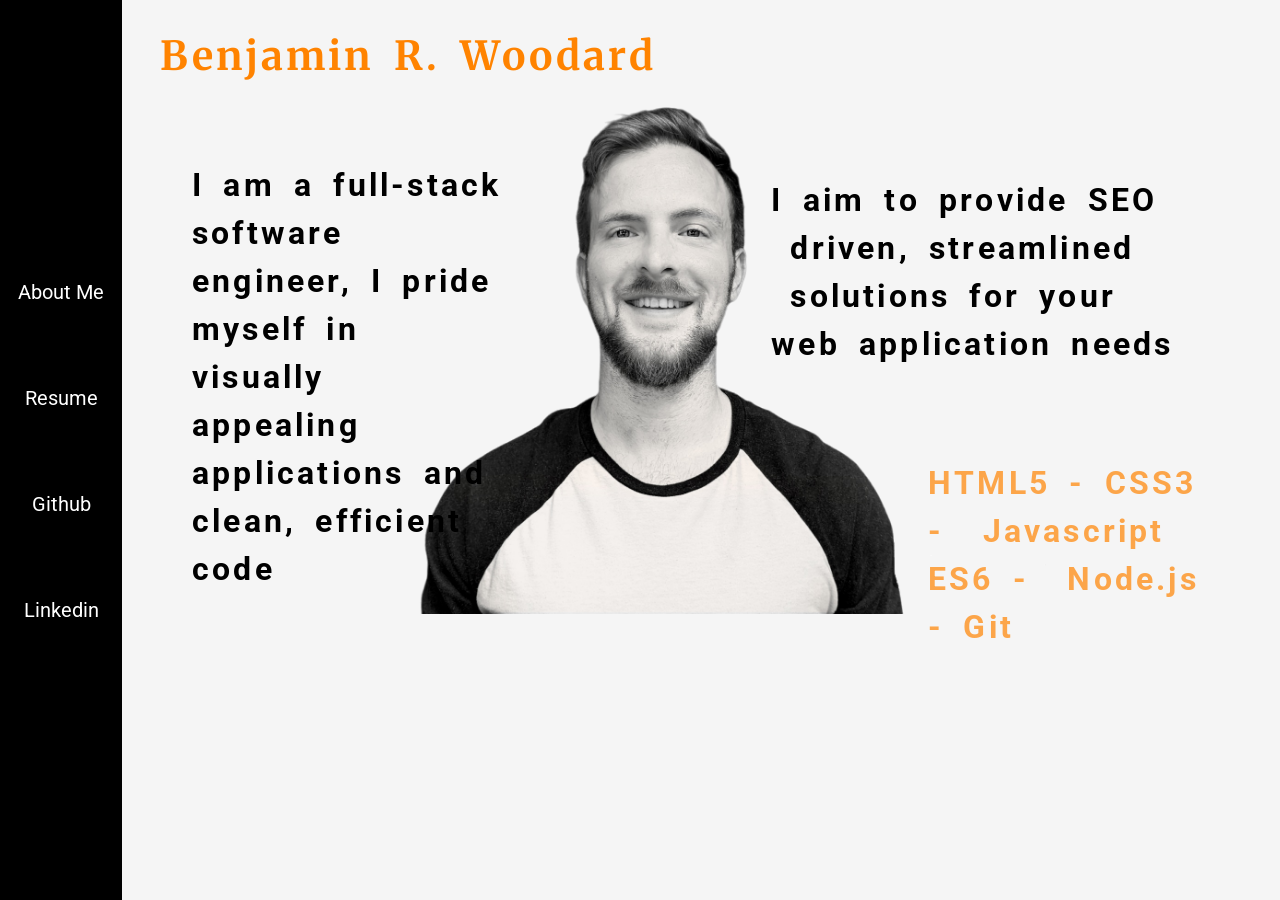
<file: index.html>
<!DOCTYPE html>
<html>
	<title>
		Benjamin R. Woodard
	</title>

	<head>
		<meta charset="utf-8">
		<meta http-equiv="X-UA-Compatible" content="IE=edge">
		<title></title>
		<meta name="description" content="">
		<meta name="viewport" content="width=device-width, initial-scale=1">
		<link rel="stylesheet" href="./index.css" type="text/css">
		<link href="https://fonts.googleapis.com/css2?family=Merriweather&family=Roboto&display=swap" rel="stylesheet">
	</head>

	<body>

		<!--header with nav bar  -->

      <header class="header">
        <nav class="navbar">
            <ul>
                <li>About Me</li>
                <li>Resume</li>
                <li>Github</li>
                <li>Linkedin</li>
            </ul>
        </nav>
      </header>
      
      <main>
        <section class="intro">
            <div class="blurb1">
                <h1>Benjamin  R. Woodard</h1>
                <br>
                <h2>I am a full-stack software engineer, I pride myself in visually appealing applications and 
                  clean, efficient code</h2>
            </div>           
            <div class="blurb2">
                <h2 class="toph2">I aim to provide SEO &nbsp;driven, streamlined &nbsp;solutions for your web application needs</h2>
              
                <div class="skills">
                  <h2>HTML5 - CSS3 - &nbsp;Javascript ES6 - &nbsp;Node.js - Git</h2>
                </div>
            </div>
            <div class="headshot">
              <img src="resources/images/headshot-3.png" alt="headshot of Ben Woodard">
            </div>
        
        </section>

      </main>
            
    </body>
</html>
</file>
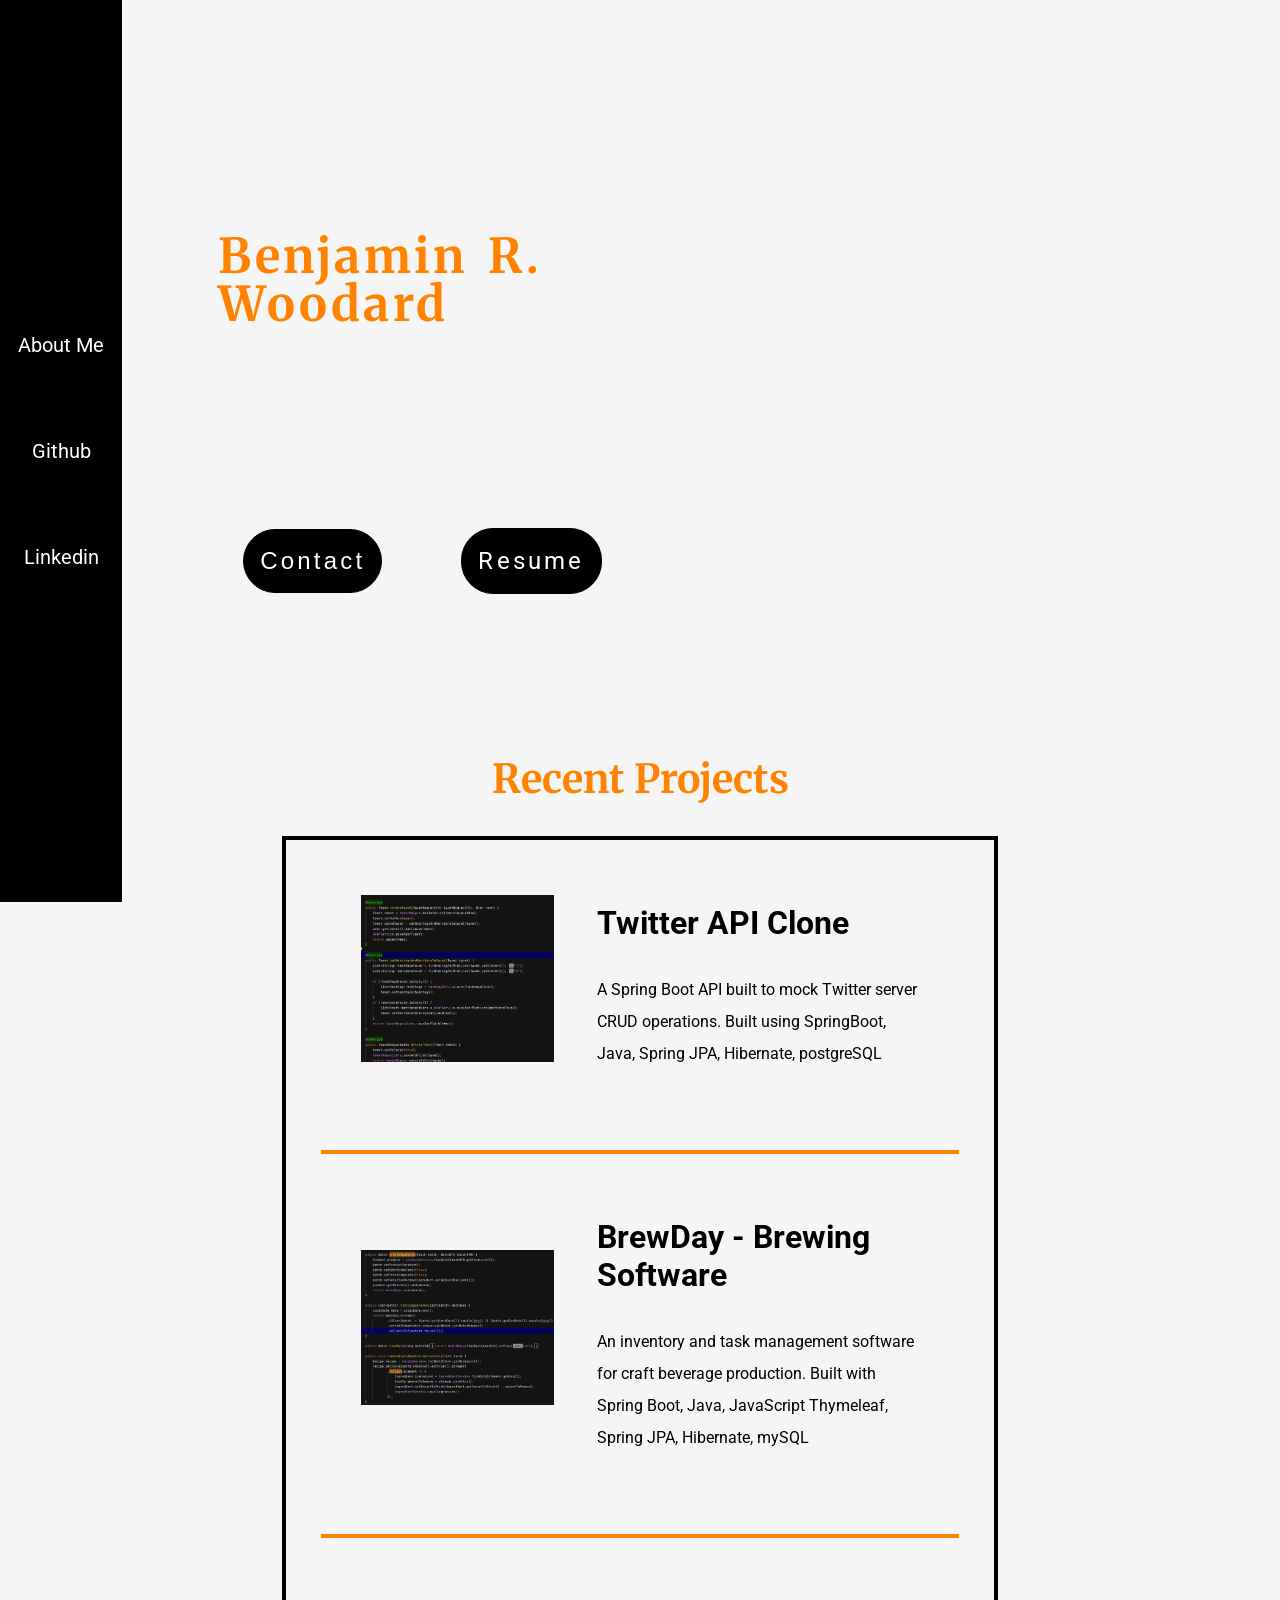
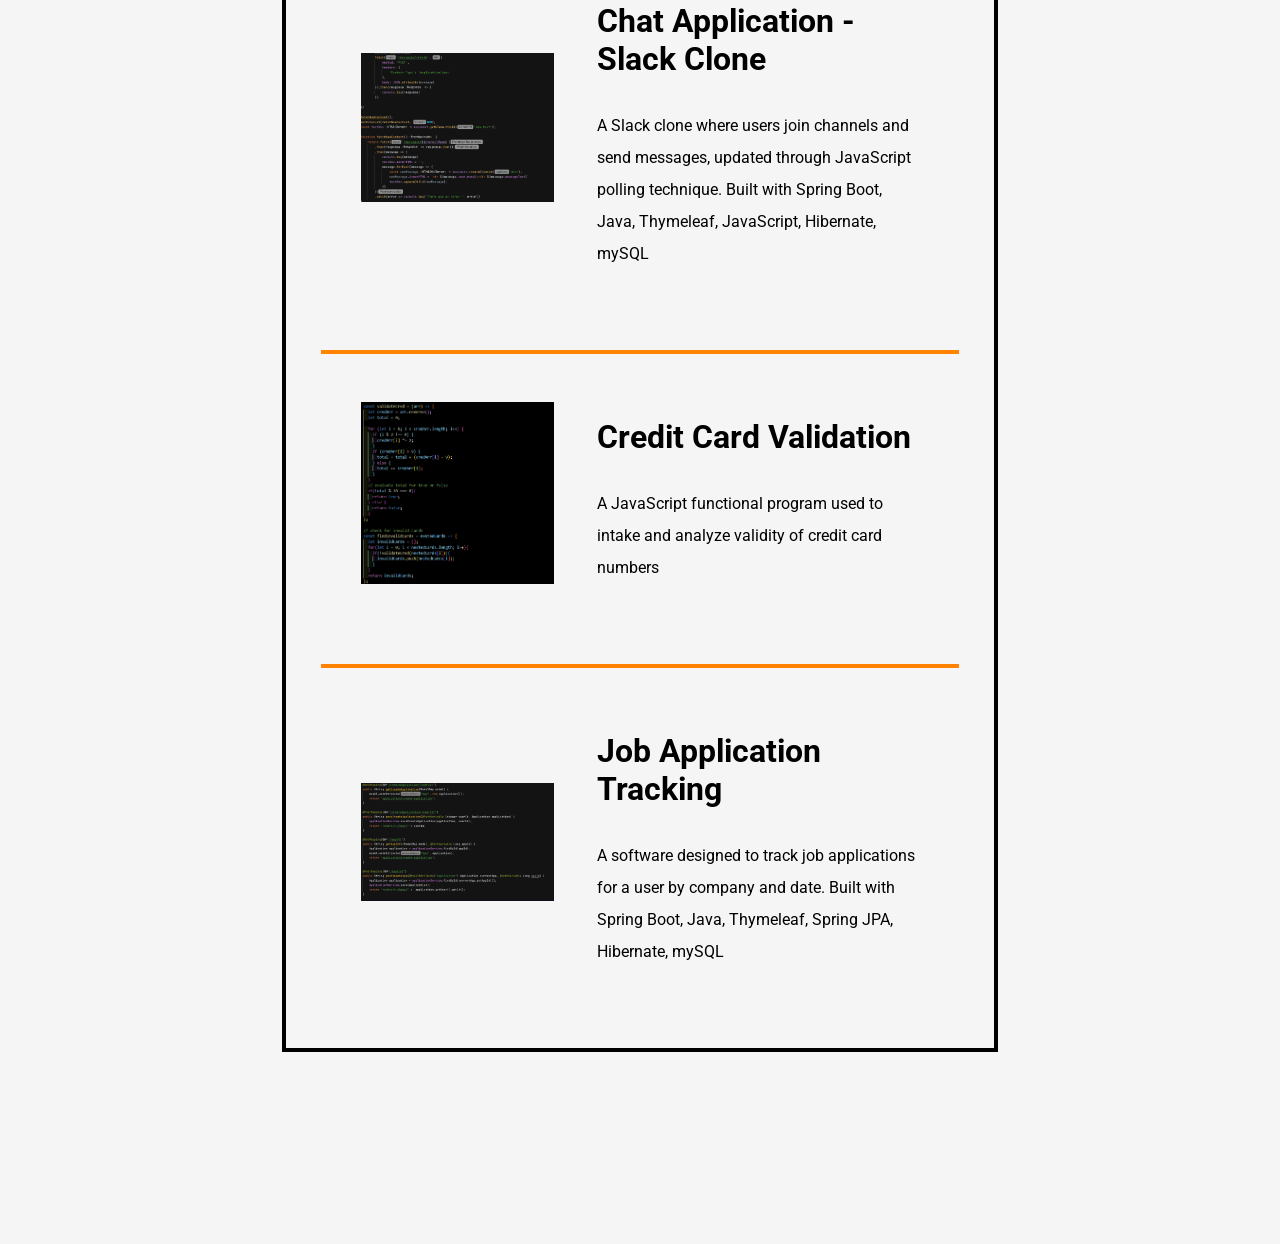
<file: src/index.html>
<!DOCTYPE html>
<html>
<title>Benjamin R. Woodard</title>

<head>
  <meta charset="utf-8" />
  <meta http-equiv="X-UA-Compatible" content="IE=edge" />
  <title></title>
  <meta name="description" content="" />
  <meta name="viewport" content="width=device-width, initial-scale=1" />
  <link rel="stylesheet" href="../css/index.css" type="text/css" />
  <link href="https://fonts.googleapis.com/css2?family=Merriweather&family=Roboto&display=swap" rel="stylesheet" />
</head>

<body>
  <!--header with nav bar  -->

  <header class="header">
    <nav class="navbar">
      <ul>
        <li id="about-me-button">About Me</li>
        <li>
          <a href="https://github.com/ben-woodard" class="nav-link">Github</a>
        </li>
        <li>
          <a href="https://www.linkedin.com/in/benjamin-woodard" class="nav-link">Linkedin</a>
        </li>
      </ul>
    </nav>
  </header>

  <!-- Main Content -->

  <main>
    <section id="header-section">
      <div class="blurb1">
        <h1>Benjamin R. Woodard</h1>
        <div class="about-me-blurb" id="about-me-blurb">
          <p>
            Welcome, I'm Ben, thanks for stopping by! I am A Full-Stack Software Developer based out of
            Williamsburg, Virginia. Here you can find my recent projects, links
            to my personal profiles and a direct contact form. My
            passions include exercise, hot yoga, skiing hiking and anything
            outdoors. I would love to hear from you!
          </p>
        </div>
        <div class="github-intro" id="github-intro"></div>
        <div class="resume-link-container" id="resume-link-container">
          <button id="contact-modal-open">Contact</button>
          <a href="../resources/resume/ben_woodard_06_24.pdf" download="Ben Woodard Resume" id="resume-link">Resume</a>
        </div>
      </div>
      <div id="github-img"></div>
    </section>

    <!-- Projects Section -->
    <section id="recent-projects">
      <h2 id="projects-header">Recent Projects</h2>
      <div id="projects-section">
        <div class="project-container">
          <img class="project-image" src="../resources/images/twitter_api.png" />
          <div class="project-info">
            <h3><a class="project-link" href="https://github.com/ben-woodard/twitter-clone-springAPI">Twitter API
                Clone</a></h3>
            <p>A Spring Boot API built to mock Twitter server CRUD operations. Built using SpringBoot, Java, Spring JPA,
              Hibernate, postgreSQL</p>
          </div>
        </div>
        <div class="project-split">
        </div>
        <div class="project-container">
          <img class="project-image" src="../resources/images/brewDay.png" />
          <div class="project-info">
            <h3><a class="project-link" href="https://github.com/ben-woodard/brewDayApp">BrewDay - Brewing Software</a>
            </h3>
            <p>An inventory and task management software for craft beverage production. Built with Spring Boot, Java,
              JavaScript
              Thymeleaf, Spring JPA, Hibernate, mySQL
            </p>
          </div>
        </div>
        <div class="project-split">
        </div>
        <div class="project-container">
          <img class="project-image" src="../resources/images/chatApp.png" />
          <div class="project-info">
            <h3><a class="project-link" href="https://github.com/ben-woodard/chatApplicationPolling">Chat Application -
                Slack Clone</a></h3>
            <p>A Slack clone where users join channels and send messages, updated through JavaScript polling technique.
              Built with Spring Boot,
              Java, Thymeleaf, JavaScript, Hibernate, mySQL
            </p>
          </div>
        </div>
        <div class="project-split">
        </div>
        <div class="project-container">
          <img class="project-image" src="../resources/images/credVal.png" />
          <div class="project-info">
            <h3><a class="project-link" href="https://github.com/ben-woodard/creditCardValidation">Credit Card
                Validation</a></h3>
            <p>A JavaScript functional program used to intake and analyze validity of credit card numbers</p>
          </div>
        </div>
        <div class="project-split">
        </div>
        <div class="project-container">
          <img class="project-image" src="../resources/images/jobTracking.png" />
          <div class="project-info">
            <h3><a class="project-link" href="https://github.com/jeffpodmayer/JobTrackingApp">Job Application
                Tracking</a></h3>
            <p>A software designed to track job applications for a user by company and date. Built with Spring Boot,
              Java,
              Thymeleaf, Spring JPA, Hibernate, mySQL</p>
          </div>
        </div>

      </div>
    </section>

    <!-- Contact Form Modal Container -->

    <div class="contact-modal-container" id="contact-modal-container">
      <div class="contact-modal">
        <h2 id="contact-modal-header">Contact Me</h2>
        <div id="form-container">
          <form action="https://formsubmit.co/benjaminwoodard93@gmail.com" method="POST">
            <div class="contact-element">
              <label>Name</label>
              <input type="text" id="name" name="name" placeholder="Your name.." required>
            </div>
            <div class="contact-element">
              <label>Email</label>
              <input type="email" id="email" name="email" placeholder="Your email.." required>
            </div>
            <div>
              <label>Subject</label>
              <input type="text" id="subject" name="subject" placeholder="Subject.." required>
            </div>
            <div>
              <label for="message">Message</label>
              <textarea id="message" name="message" placeholder="Type your message here..." style="height:200px"
                required></textarea>
            </div>
            <div>
              <input class="contact-button" id="contact-modal-send" type="submit" value="Submit">
            </div>
            <button class="contact-button" id="contact-modal-close">Cancel</button>
          </form>
        </div>
      </div>
    </div>
    <div class="background-overlay"></div>
  </main>
  <script src="../js/index.js"></script>
</body>

</html>
</file>
<file: index.css>
body{
    font-size: 16px;
    margin-top: 0;
    font-family: 'Roboto', sans-serif;
    background-color: whitesmoke;
}    
h1{
    font-family: 'Merriweather', serif;
    font-size: 2.5rem;
}
h2{
    font-size: 2rem;
}

/* nav style*/

.navbar{
    position: fixed; top: 0; left: 0;
    height: 100%;
    display: flex;
    border: 1px solid black;
    background-color: black;
    align-items: center;
}
.navbar ul{
    text-align: center;
    padding-left: 0;
    padding-top: auto;
    padding-bottom: auto;
}
.navbar li{
    display: flex;
    justify-content: center;
    list-style-type: none;
    font-size: 1.25rem;
    border: 1px solid black;
    margin: 4rem .5rem;
    padding: .5rem .5rem;
    color: white;
}
.navbar li:hover{
    border: solid 1px rgba(255, 131, 0, 1);
    background-color: rgba(255, 131, 0, 1);
    border-radius: 1rem;
    cursor: pointer;
}

/* Main page "intro" styling */

.intro {
   width: 90%;
   height: auto;
   justify-content: space-between;
   position: absolute;  left: 3rem; 
   display: flex;
   flex-wrap: wrap;
}

 .blurb1{
  display: block;  
  width: 30%;
  margin-left: 7rem;
  word-spacing: .5rem;
  letter-spacing: .2rem;
  line-height: 3rem;
  z-index: 2;
}
.blurb1 h1{
   width: 37.5rem;
   margin-left: 0rem;
   margin-top: 2rem;
   color: rgba(255, 131, 0, 1)
}
 .blurb1 h2{
   margin-left: 2rem;
   margin-top: 0;
 }
 .blurb2{
   margin-top:5rem;
   margin-left: 10rem;
   word-spacing: .5rem;
   letter-spacing: .2rem;
   width: 40%;
   line-height: 3rem;
   display: flex;
   flex-wrap: wrap;
   justify-content: center;
}
.toph2{
    margin-left: 2rem;
    margin-top: 6rem;
}

.skills h2{
    color: rgba(255, 131, 0, .7);
    position: absolute; left: 55rem; top: 27rem;
    margin-bottom: 0;
    z-index: 0;
}

.headshot{
    width: 80%;
    position: absolute; top: 6rem; left: 10.5rem;
    z-index: 1;
}
.headshot img{
    width: 100%;
    height: auto;
    z-index: 5;
}
</file>
<file: css/index.css>
html,body {
  margin:0;
  padding:0;
}


body{
  font-size: 16px;
  margin-top: 0;
  font-family: 'Roboto', sans-serif;
  background-color: whitesmoke;
}    
h1{
  font-family: 'Merriweather', serif;
  font-size: 3rem;
}
h2{
  font-size: 2.5rem;
  font-family: 'Merriweather', serif;

}

h3{
  font-size: 2rem;
}

p{
  line-height: 2rem;
}

/* nav style*/

.navbar{
  position: fixed; top: 0; left: 0;
  height: 100%;
  display: flex;
  border: 1px solid black;
  background-color: black;
  align-items: center;
}
.navbar ul{
  text-align: center;
  padding-left: 0;
  padding-top: auto;
  padding-bottom: auto;
}
.navbar li{
  display: flex;
  justify-content: center;
  list-style-type: none;
  font-size: 1.25rem;
  border: 1px solid black;
  margin: 4rem .5rem;
  padding: .5rem .5rem;
  color: white;
}
.navbar li:hover{
  border: solid 1px rgba(255, 131, 0, 1);
  background-color: rgba(255, 131, 0, 1);
  border-radius: 1.5rem;
  cursor: pointer;
}

.nav-link{
  text-decoration: none;
  color: white;
}

/* Main page "intro" styling */

.blurb1{
display: flex;
flex-wrap: wrap;
margin-left: 17%;
margin-top: 12rem;
width: 40%;
word-spacing: .5rem;
letter-spacing: .2rem;
line-height: 2rem;
z-index: 2;
}

.blurb1 h1{
 color: rgba(255, 131, 0, 1)
}

.about-me-blurb {
  opacity: 0;
  height: 0;
  overflow: hidden;
  transition: opacity 2s, height 2s;
}

.about-me-blurb.show{
  display: block;
  opacity: 1;
  height: auto;
  word-spacing: .2;
}

.resume-link-container{
  width: 70%;
  margin-top: 10rem;
  margin-left: 5%;
  display: flex;
  align-items: center;
  justify-content: space-between;
}

.resume-link-container.adjust{
  width: 70%;
  margin-top: 6rem;
  margin-left: 5%rem;
  display: flex;
  align-items: center;
  justify-content: space-between;
}

#contact-modal-open{
  border: 1px solid black;
  border-radius: 2rem;
  height: 4rem;
  padding: 1rem;
  background-color: black;
  color: white;
  text-decoration: none;
  font-size: 1.5rem;
  letter-spacing: .2rem;
}

#contact-modal-open:hover{
  border: solid 1px rgba(255, 131, 0, 1);
  background-color: rgba(255, 131, 0, 1);
  cursor: pointer;
}

#resume-link{
  border: 1px solid black;
  border-radius: 2rem;
  padding: 1rem;
  background-color: black;
  color: white;
  text-decoration: none;
  font-size: 1.5rem;
}

#resume-link:hover {
  border: solid 1px rgba(255, 131, 0, 1);
  background-color: rgba(255, 131, 0, 1);
  cursor: pointer;
}

#github-img{
  width: auto;
  position: absolute; top: 9rem; left: 65%;
}


#github-intro.none{
  display: none;
}

/* Contact Modal Container */

/* Modal container */
.contact-modal-container {
  display: flex;
  align-items: center;
  justify-content: center;
  height: 100%;
  width: 100%;
  position: fixed;
  opacity: 0;
  pointer-events: none;
  top: 0;
  bottom: 0;
  transition: opacity 0.3s ease;
  z-index: 1000; /* Ensure it is above the overlay */
}

/* Show the modal container */
.contact-modal-container.show {
  pointer-events: auto;
  opacity: 1;
}

/* Modal styling */
.contact-modal {
  background-color: whitesmoke;
  border: .25rem solid black;
  border-radius: 1rem;
  padding: 2rem 3rem 4rem 3rem;
  width: 40rem;
  height: auto;
  max-width: 100%;
  text-align: center;
  display: flex;
  flex-direction: column;
  justify-content: space-between;
}

/* Form container */
#form-container {
  width: 100%;
  display: flex;
  flex-direction: column;
  align-items: center;
  gap: 1rem; /* Even vertical spacing */
}

/* Form elements */
#form-container input, 
#form-container textarea, 
#form-container button {
  width: 100%; 
  padding: .5rem; 
  border: 1px solid #ccc;
  border-radius: 0.25rem;
  box-sizing: border-box; 
}

/* Contact button */
.contact-button{
  border: 1px solid black;
  border-radius: 2rem;
  height: 3rem;
  padding: .5rem 1rem;
  background-color: black;
  color: white;
  text-decoration: none;
  font-size: 1.5rem;
  letter-spacing: .2rem;
}

.contact-button:hover{
  background-color: rgba(255, 131, 0, 1);
}

/* Background overlay for blurring */
.background-overlay {
  position: fixed;
  top: 0;
  left: 0;
  width: 100%;
  height: 100%;
  background: rgba(255, 255, 255, 0.7);
  backdrop-filter: blur(10px); /* Apply blur effect */
  opacity: 0;
  pointer-events: none;
  transition: opacity 0.3s ease;
  z-index: 999; /* Ensure it is behind the modal */
}

/* Show the overlay when modal is open */
.contact-modal-container.show ~ .background-overlay {
  opacity: 1;
  pointer-events: auto;
}

/* Projects Section */
#recent-projects {
  width: 70%;
  margin: 10rem auto;
  display: flex;
  justify-content: center;
  align-items: center;
  flex-wrap: wrap;
}

#projects-header {
  margin: 0 auto;
  color: rgba(255, 131, 0, 1);
}

#projects-section {
  width: 80%;
  margin: 2rem auto;
  display: flex;
  flex-wrap: wrap;
  box-sizing: border-box; 
  border: .25rem solid black;
}


.project-container {
  width: 100%;
  height: auto;
  margin-bottom: 2rem;
  padding: 2rem 2rem;
  display: flex;
  justify-content: space-evenly;
  align-items: center;
  flex-wrap: wrap;

}

.project-split{
  width: 90%;
  height: .25rem;
  margin: 0 auto;
  background-color: rgba(255, 131, 0, 1);
}

.project-image {
  max-width: 100%;
  width: 30%;
  height: auto;
}

.project-info {
  width: 50%;
}

.project-link{
  text-decoration: none;
  color: black;
}

.project-link:hover{
  color: rgba(255, 131, 0, 1);
}

/* Screen Size adjustments */

@media only screen and (max-width: 1500px){
   .blurb1 h1{
    line-height: 3rem;
  }
}

@media only screen and (max-width: 1000px){
  .resume-link-container{
    margin: 0;
    width: 100%;
  }
  #github-img{
   display: none;
  }
  .blurb1{
    margin: auto;
  }

  main{
    display: flex;
    justify-content: end;
    align-items: center;
    flex-wrap: wrap;
  }

  #recent-projects{
    margin-top: 3rem;
  }
}


@media only screen and (max-width: 800px){

  .resume-link-container{
    
    width: 100%;
    flex-wrap: wrap;
  }
  #github-img{
   display: none;
  }
  .blurb1{
    margin: auto;
  }

  main{
    display: flex;
    justify-content: center;
    align-items: center;
    flex-wrap: wrap;
    flex-direction: column;
  }

  #recent-projects{
    margin-top: 3rem;
    margin-left: 7rem;
    width: auto;
  }

  #resume-link{ 
    margin-top: 2rem;
  }

  .contact-modal{
    border: none;
  }
  
}

@media only screen and (max-width: 580px){


  
}
</file>
